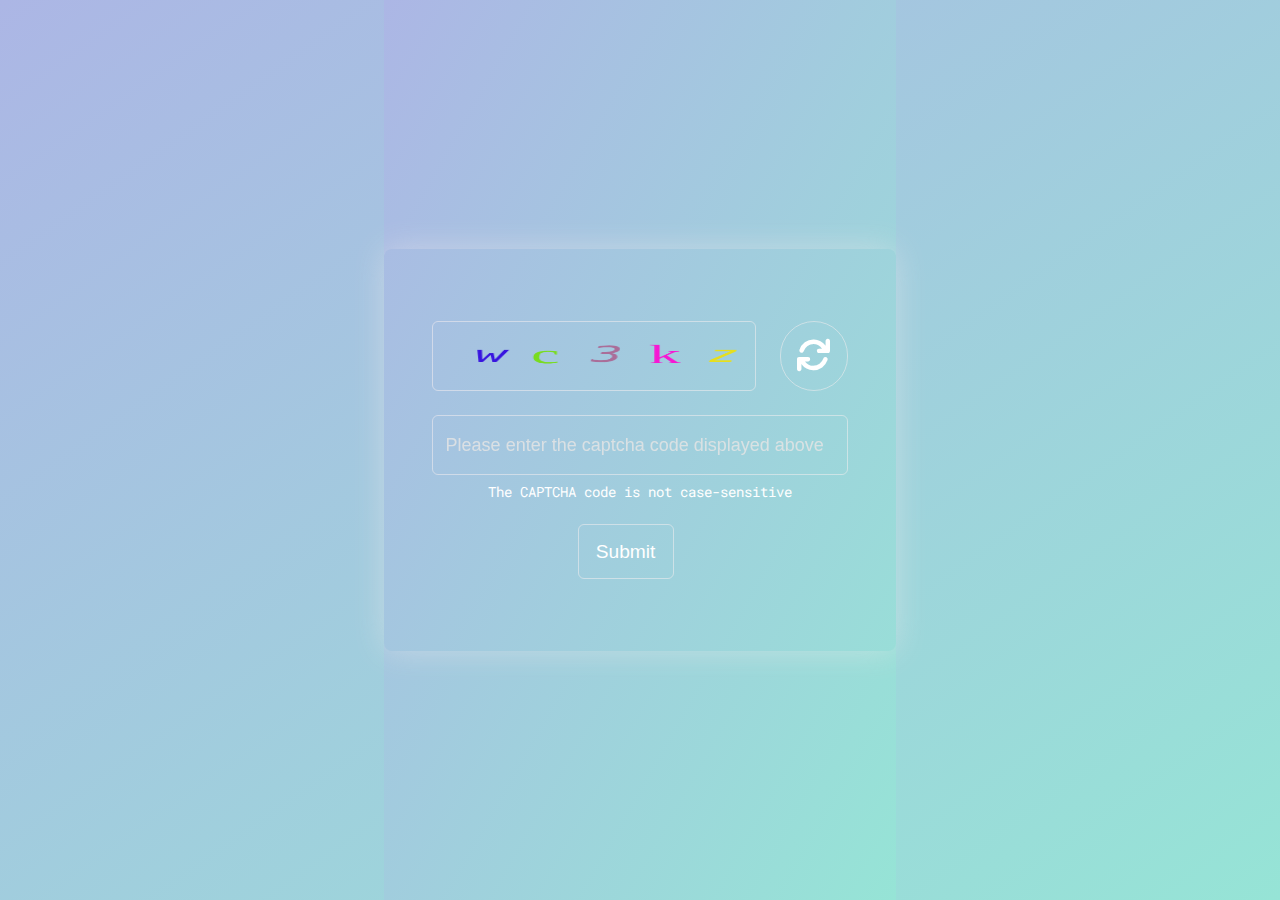
<file: captcha-generator/index.html>
<!DOCTYPE html>
<html lang="en">
<head>
    <meta charset="UTF-8">
    <meta name="viewport" content="width=device-width, initial-scale=1.0">
    <title>Captcha Generator</title>
</head>
<!-- Import Font Awesome Icons library -->
<link rel="stylesheet" href="https://cdnjs.cloudflare.com/ajax/libs/font-awesome/6.0.0/css/all.min.css">

<!-- Import Google Fonts -->
<link rel="stylesheet" href="https://fonts.googleapis.com/css2?family=Roboto+Mono:wght@500&display=swap">
<link href="https://fonts.googleapis.com/css2?family=VT323&display=swap" rel="stylesheet">

<!-- Css Codes -->
<link rel="stylesheet" href="content/styles/style.css">

<body>
   
    <div class="wrapper">

        <div class="container__captcha">

            <!-- Canvas to display the CAPTCHA code -->
            <canvas class="container__captcha-text" ></canvas>

            <!-- Refresh button to regenerate the CAPTCHA code -->
            <button  class="container__captcha-refresh" >
                <i class="fa-solid fa-arrows-rotate"></i>
            </button>

        </div>

        <!-- Text input for the user to enter the CAPTCHA code -->
        <input type="text" class="captcha__input" placeholder="Please enter the captcha code displayed above" required>
        
        <p class="static__message">The CAPTCHA code is not case-sensitive</p>

        <!-- Submit button to validate the entered CAPTCHA code -->
        <button type="submit" class="submit__btn">Submit</button>

        <!-- Paragraph to display the result message -->
        <output id="resultMessage" class="result__message"></output>

        
    </div>

    <script src="content/js/script.js"></script>
    
</body>
</html>
</file>
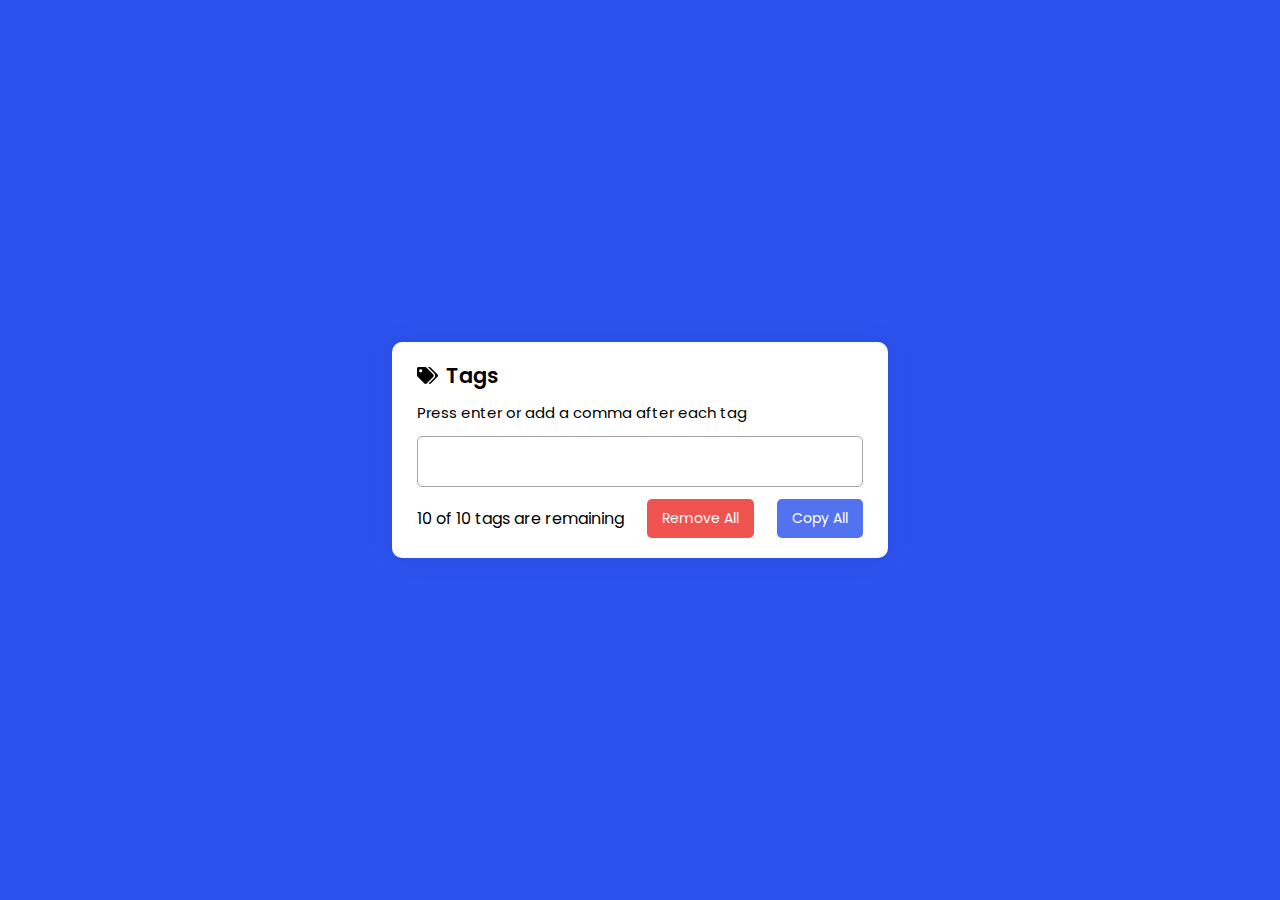
<file: tags-generator/index.html>
<!DOCTYPE html>
<html lang="en">
  <head>
    <meta charset="utf-8">
    <title>Tags Generator</title>
    <link rel="stylesheet" href="css/style.css">
    <meta name="viewport" content="width=device-width, initial-scale=1.0">
    <!-- Unicons CDN Link for Icons -->
    <link rel="stylesheet" href="https://unicons.iconscout.com/release/v4.0.0/css/thinline.css">
  </head>
  <body>
    
    <div class="wrapper">
      <div class="wrapper__title">
        <img src="css/icons/tag.svg" alt="tag icon">
        <h2>Tags</h2>
      </div>
      <div class="wrapper__content">
        <p>Press enter or add a comma after each tag</p>
        <p class="message"></p>
        <ul class="tags-list">
          <!-- Add Tags Here -->
          <input type="text" spellcheck="false" class="tags-list__input">
        </ul>
      </div>
      <div class="wrapper__footer">
        <p><span class="count">10</span> of 10 tags are remaining</p>
        <button class="remove-btn">Remove All</button>
        <button class="copy-btn">Copy All</button>
      </div>
    </div>

    <script src="js/script.js"></script>
    
  </body>
</html>
</file>
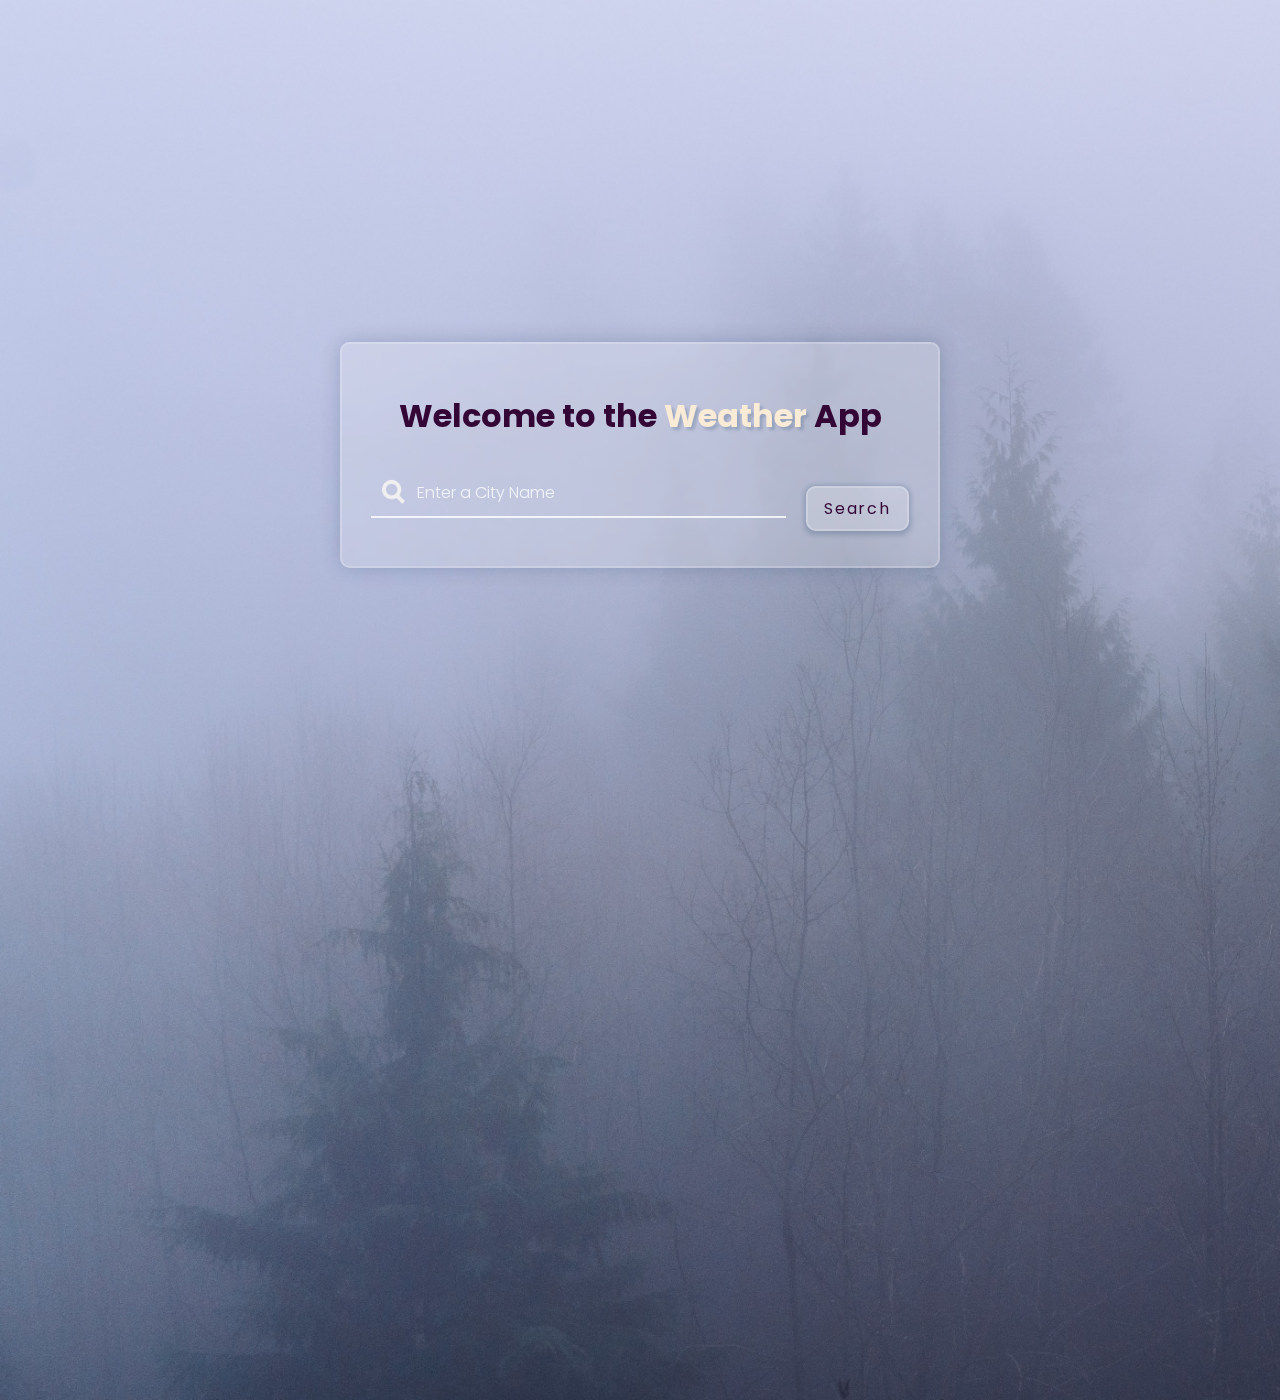
<file: weather-app/index.html>
<!DOCTYPE html>
<html lang="en">
<head>
    <meta charset="UTF-8">
    <meta name="viewport" content="width=device-width, initial-scale=1.0">
    <title>Weather App</title>
    <!--Google fonts-->
    <link rel="stylesheet" href="https://fonts.googleapis.com/css2?family=Poppins:wght@300;500;600&display=swap">
    <!--Css Codes-->
    <link rel="stylesheet" href="content/styles/style.css">
</head>
<body>
    <div class="wrapper">
            <div class="container">
                <div class="container__title">
                    <h1>Welcome to the <span class="highlight">Weather</span> App</h1>
                </div>
                <div class="container__input">
                    <input type="text" id="city-name" placeholder="Enter a City Name">
                    <button type="button" id="search-btn">Search</button>
                </div>
                <div id="weather-result" class="container__show-result">
                </div>
            </div>
    </div>
    <!--script-->
    <script src="content/js/key.js"></script>
    <script src="content/js/script.js"></script>
    
</body>
</html>
</file>
<file: captcha-generator/content/styles/style.css>
* {
    padding:0;
    margin: 0;
    box-sizing: border-box;
}

body,html {
    height: 100vh;
    font-family: "Roboto Mono", monospace;
    background:linear-gradient(to bottom right,#acb6e5,#96e4d6 )no-repeat ;
    display: flex;
    justify-content: center;
    align-items: center;
}

.wrapper {
    width: 32em;
    padding: 3em;
    border-radius: 0.5em;
    box-shadow: 0em 0em 2em  rgba(252, 241, 241, 0.4);
    background-color: transparent;    
}

.container__captcha {
    height:70px;
    display: flex;
    align-content: center;
    justify-content:space-between;
    gap:1.5em;
    margin: 1.5em 0;
}

.container__captcha-text {
    width: 100%;
    border: 1px solid  rgba(252, 241, 241, 0.5);; 
    text-align: center;
    border-radius: 6px;  
}

.container__captcha-refresh {
    font-size: 35px;
    width: 2.5em;
    background-color:transparent;
    border: 1px solid  rgba(252, 241, 241, 0.5);
    border-radius: 20em;
    color:#fff;
    cursor: pointer;
}

.container__captcha-refresh:hover{
    box-shadow: 0px 1px 7px 1px  rgba(252, 241, 241, 0.4); 
}


.captcha__input{  
    height: 60px;
    background-color:transparent;
    font-size: 18px;
    width: 100%;
    padding: 1em 0.7em;
    color: #fff;
    border: 1px solid  rgba(252, 241, 241, 0.5);
    border-radius: 6px;  
    outline: none;
}

.captcha__input::placeholder {
    color:#e5e5e5d4;
}

.static__message {
    font-size: 14px;
    color: #fff;
    text-align: center;
    display: block;
    margin-top: 0.5em;
}

.submit__btn {
    width: 5em;
    background-color:transparent;
    color: #fff;
    font-size: 1.2em;
    border: 1px solid  rgba(252, 241, 241, 0.5);
    padding: 0.8em 0;
    border-radius: 6px;
    margin-top: 1.2em;
    margin-left: 35%;
    cursor: pointer;
    outline: none;
}

.submit__btn:hover {
    box-shadow: 0px 1px 7px 1px  rgba(252, 241, 241, 0.4); 
    /* background-color:#BBDEFB;  */
}

.result__message {
    display: block;
    font-family: "Roboto Mono";
    text-transform: uppercase;
    letter-spacing: 0.1em;
    margin-top: 1.5em;
    text-align: center;
    white-space: nowrap;
}
</file>
<file: tags-generator/css/style.css>
/* Import Google Font - Poppins */
@import url("https://fonts.googleapis.com/css2?family=Poppins:wght@400;500;600;700&display=swap");

* {
  margin: 0;
  padding: 0;
  box-sizing: border-box;
  font-family: "Poppins", sans-serif;
}

body {
  display: flex;
  align-items: center;
  justify-content: center;
  min-height: 100vh;
  background: #2c52ed;
}

/* ::selection {
  color: #fff;
  background: #5372f0;
} */

.wrapper {
  width: 496px;
  /* background: #82B1FF; */
  background: #fff;
  border-radius: 10px;
  padding: 18px 25px 20px;
  box-shadow: 0 0 30px rgba(0, 0, 0, 0.06);
}

.wrapper :where(.wrapper__title, li, li i, .wrapper__footer) {
  display: flex;
  align-items: center;
}

.wrapper__title img {
  max-width: 21px;
}

.wrapper__title h2 {
  font-size: 21px;
  font-weight: 600;
  margin-left: 8px;
}

.wrapper__content {
  margin: 10px 0;
}

.wrapper__content p {
  font-size: 15px;
}

.tags-list {
  display: flex;
  flex-wrap: wrap;
  padding: 7px;
  margin: 12px 0;
  border-radius: 5px;
  background:#fff;
  border: 1px solid #a6a6a6;
}

.tags-list li {
  color: #333;
  margin: 4px 3px;
  list-style: none;
  border-radius: 5px;
  background: #f2f2f2;
  padding: 5px 8px 5px 10px;
  border: 1px solid #e3e1e1;
}

.wrapper__content ul li i {
  height: 20px;
  width: 20px;
  color: #808080;
  margin-left: 8px;
  font-size: 12px;
  cursor: pointer;
  border-radius: 50%;
  background: #dbe1e3;
  justify-content: center;
}

.tags-list__input {
  flex: 1;
  padding: 5px;
  border: none;
  outline: none;
  font-size: 16px;
}

.wrapper__footer {
  justify-content: space-between;
}

.remove-btn {
  border: none;
  outline: none;
  color: #fff;
  font-size: 14px;
  cursor: pointer;
  padding: 9px 15px;
  border-radius: 5px;
  background: #EF5350;
  transition: 0.3s ease;
}
.copy-btn {
  border: none;
  outline: none;
  color: #fff;
  font-size: 14px;
  cursor: pointer;
  padding: 9px 15px;
  border-radius: 5px;
  background: #5372f0;
  transition: 0.3s ease;
}

.copy-btn:hover {
  background: #2c52ed;
}

.remove-btn:hover {
  background: #D32F2F; 
}

.message {
  color:#C62828 ;
}
</file>
<file: weather-app/content/styles/style.css>
/* Reset styles for all elements */
* {
    padding: 0;
    margin: 0;
    box-sizing: border-box;
    font-family: "Poppins" , sans-serif;
}

/* Define custom color variables */
:root {
    --white: #ffffff;
    --off-white: #e5e5e5;
    --transp-white-1: rgba(255, 255, 255, 0.8);
    --transp-white-2: rgba(255, 255, 255, 0.2);
    --shadow: rgba(3, 46, 87, 0.2);
    --lila: #330636;
    --error: rgb(167, 56, 56)
}

body {
    height: 150vh;
    background:url(../images/background-by-matt-wang-unsplash.jpg) no-repeat ;
    background-size:cover;   
}

/* Styles for the main wrapper */
.wrapper{
    width:90vw;
    max-width:600px;
    min-width: 350px;
    position:relative;
    transform: translate(-50%, -50%);
    top: 30%;
    left: 50%;
}

/* Styles for the container element */
.container{
    width: 100%;
    background: var(--transp-white-2);
    backdrop-filter: blur(2px);
    padding: 3em 1.8em;
    margin-top: 50px; /*********************************/
    border: 2px solid var(--transp-white-2);
    border-radius: 0.6em;
    box-shadow: 0 0 20px var(--shadow);
    text-align: center;
}

/* Styles for the title container (welcome to the weather app)*/
.container__title{
    margin-bottom:1.8em;
    color: var(--lila);
}

.highlight{
    color:antiquewhite;
    text-shadow: 0.1em 0.1em 0.1em var(--shadow);
}

/* Search linie (input element) and search button relative to each other  */
.container__input{
    display: flex;
    gap: 1.25em;
    align-items: center;
    justify-content: center;
}

/* Styles for the input and button elements */
.container input,
.container button {
    outline: none;
    font-size:1em;
    border: none;
}

/* Styles for the input element */
#city-name {
    width: 100%;
    background-image: url(../images/searchIcon.png);
    background-origin: content-box;
    background-repeat: no-repeat;
    background-size:contain;
    background-position: left center;  /* Adjust the icon position */
    background-clip: padding-box; /* Ensure the icon doesn't overlap with the text */
    text-indent: 30px;  /* Add left padding to accommodate the icon */
    filter: brightness(150%);
    padding : 0.7em 2.5em 0.7em 0.7em;
    background-color: transparent;
    border-bottom: 2px solid var(--transp-white-1);
    color: var(--lila);   
    font-weight: 300;   
}

/* Styles for the input placeholder */
.container input::placeholder {
    color: var(--transp-white-1);
    padding-left: 0.3em;
}

/* Styles for the focused input */
.container input:focus{
    border-color: var(--white);
}

/* Styles for the button element */
#search-btn {
    color: var(--lila);
    background: var(--transp-white-2);
    border: 2px solid var(--transp-white-2);
    border-radius: 0.6em;
    padding: 0.5em 1em;
    margin-bottom: -30px;
    box-shadow: 0 0.1em 0.3em 0.1em var(--shadow);
    cursor: pointer;
    letter-spacing:0.12em;
}

/* Styles for the button hover effect */
#search-btn:hover{
    border-color: var(--off-white);
}

.container__show-result {
    transition:  all 180ms ease-in 80ms;
}
/* Styles for the city name */
.container__show-result h2 {
    color: var(--white);
    text-transform: uppercase;
    letter-spacing: 0.18em;
    margin-top:2em;
    text-shadow: 0.1em 0.1em 0.1em var(--shadow);
}

.container__date {
    color: var(--white);
    display: block;
    margin-bottom: 1em;
}

/* Styles for the temerature */
.container__show-result h1{
    font-size: 2.3em;
    color: var(--lila);
    margin-bottom: 0.5em;
}

/* Styles for weather and description */
.container__weather-data ,
.container__weather-description {
    color : var(--lila);
    text-transform: uppercase;
    letter-spacing: 0.2em;
    font-size: 0.9em;
    font-weight: 500;
}

/* Styles for the weather icon */
.container__show-result img {
    width: 5em;
}

/* Styles for the temperature container */
.details__container {
    display: flex;
    justify-content: center;
    margin-top: 1em;
}

.details__container div {
    width: 120px;
    padding: 0.3em 1em;
    border-right: 1px solid var(--transp-white-1);
}

/* Styles for the last temperature element */
.details__container div:last-child {
    border:none;
}

/* Styles for the temperature title */
.details__container .title {
    font-weight:400;
    color:var(--lila);
    padding-bottom: 1em;
    
}

/* Styles for the temperature value */
.details__container  .temp {
    font-weight: 300;
    color: var(--lila);
}

/* Styles for the error message */
.message {
    color: var(--error);
    font-weight: 400;
    text-transform: uppercase;
    letter-spacing: 0.1em;
    margin-top: 3em;
}

/* Media query for responsive design */
@media screen and (max-width: 768px) {
    .wrapper {
        /*when the screen width is 768 pixels or less, the font size will be reduced to 12 pixels*/
        font-size: 12px;
    }
}
</file>
